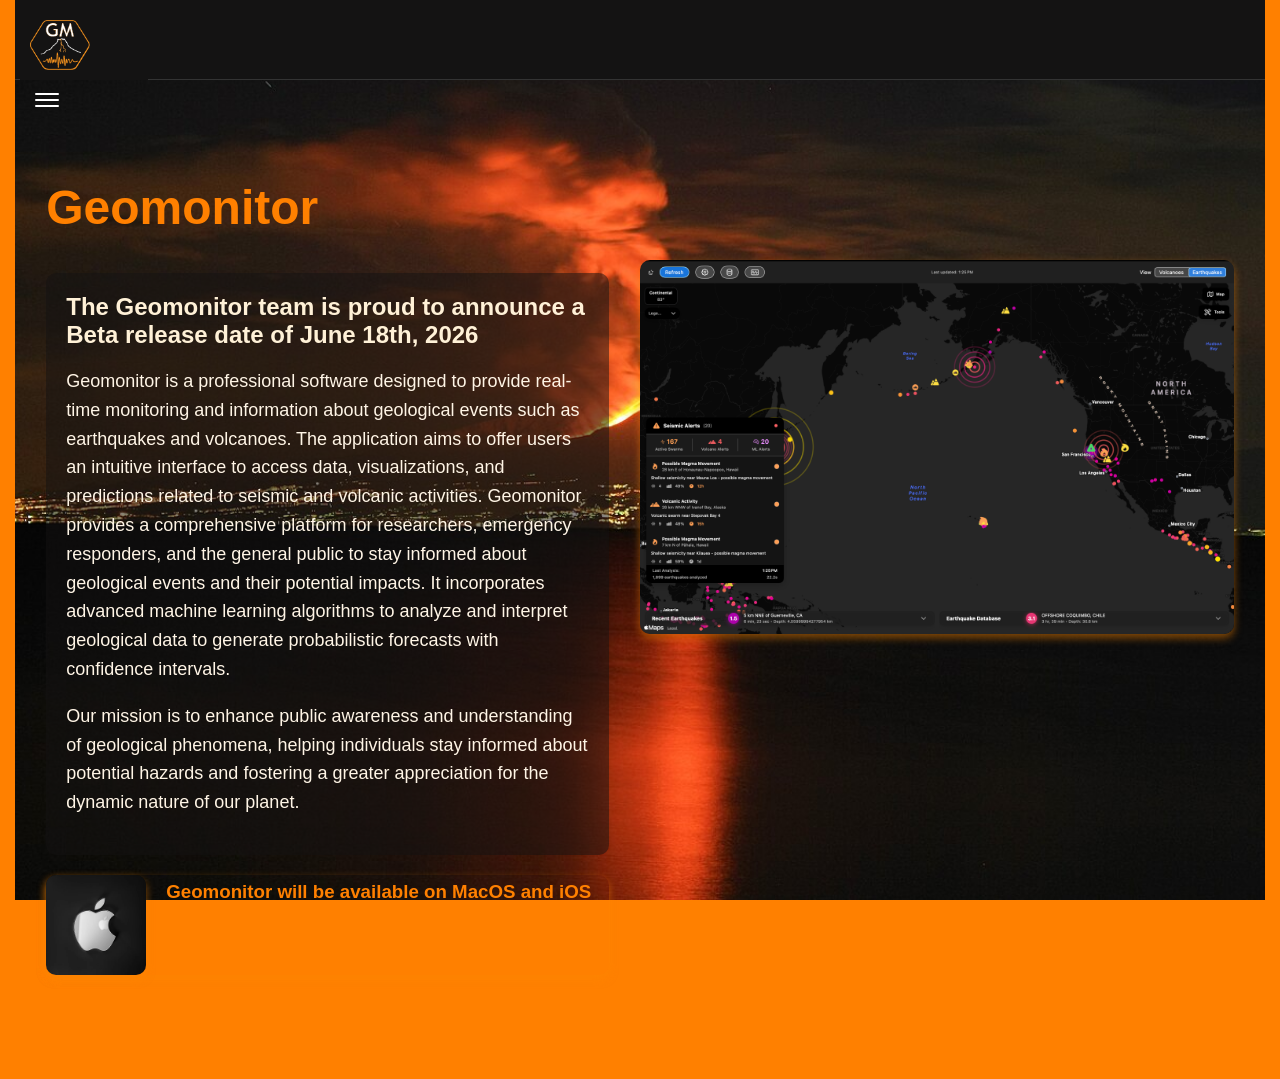
<file: index.html>
<!DOCTYPE html>
<html lang="en">

<head>
    <meta charset="UTF-8">
    <meta name="viewport" content="width=device-width, initial-scale=1.0">
    <title>Home Geomonitor</title>
    <link rel="stylesheet" href="css/style.css">
</head>

<body>

    <nav class="topbar">
        <input type="checkbox" id="tog_menu" class="menu_hack">
        <header class="header">
            <div class="inner-header">
                <div class="logo_container">
                    <img class="logo" src="./img/logoupdated@0.5x.png" alt="Geomonitor Logo">
                </div>
                <label class="burgers" for="tog_menu">
                    <span class="bar"></span>
                    <span class="bar"></span>
                    <span class="bar"></span>
                </label>
            </div>
        </header>


        <ul class="nav_items">
            <li class="button active-button"><a href="index.html">Home</a></li>
            <li class="button"><a href="./html/S_earthquakes.html">Earthquakes</a></li>
            <li class="button"><a href="./html/s_volcanoes.html">Volcanoes</a></li>
            <li class="button"><a href="./html/s_predictions.html">Predictions</a></li>
            <li class="button"><a href="./html/about_geomonitor.html">About Geomonitor</a></li>

            <div><img class="anmiated_seismo nav-image" src="./img/seismogram.jpg" alt="seismogram animated - grok"></div>

        </ul>


    </nav>
    <main id="home">
        <section class="container">
            <div class="home-column-1">
                <h1 class="home_header">Geomonitor</h1>
                <br>
                <div class="about_text_card">
                    <h2>The Geomonitor team is proud to announce a Beta release date of June 18th, 2026
                    </h2>
                    <br>
                    <p>Geomonitor is a professional software designed to provide real-time monitoring and information
                        about
                        geological
                        events such as earthquakes and volcanoes. The application aims to offer users an intuitive
                        interface
                        to
                        access data, visualizations, and predictions related to seismic and volcanic activities.
                        Geomonitor
                        provides a comprehensive platform for researchers, emergency responders, and the general public
                        to
                        stay informed about geological events and their potential impacts. It incorporates advanced
                        machine
                        learning
                        algorithms to analyze and interpret geological data to generate probabilistic forecasts with
                        confidence intervals.</p>
                    <br>
                    <p>Our mission is to enhance public awareness and understanding of geological phenomena, helping
                        individuals
                        stay informed about potential hazards and fostering a greater appreciation for the dynamic
                        nature of
                        our
                        planet.</p>
                    <br>
                </div>
                <div class="apple-plug">
                    <img src="./img/StockCake-Iconic_Apple_Logo-912580-medium.jpg" alt="Geomonitor Example"
                        class="home-image">
                    <h3>Geomonitor will be available on MacOS and iOS platforms via the App Store. Stay tuned for
                        updates
                        and announcements regarding the release of Geomonitor on these platforms.</h3>
                </div>
                <br>
                <br>
                <br>


            </div>
            <div class="home-column-2">
                <img src="./img/Geomonitor1.png" alt="Geomonitor Example" class="home-image">
            </div>
        </section>
    </main>
</body>

</html>
</file>
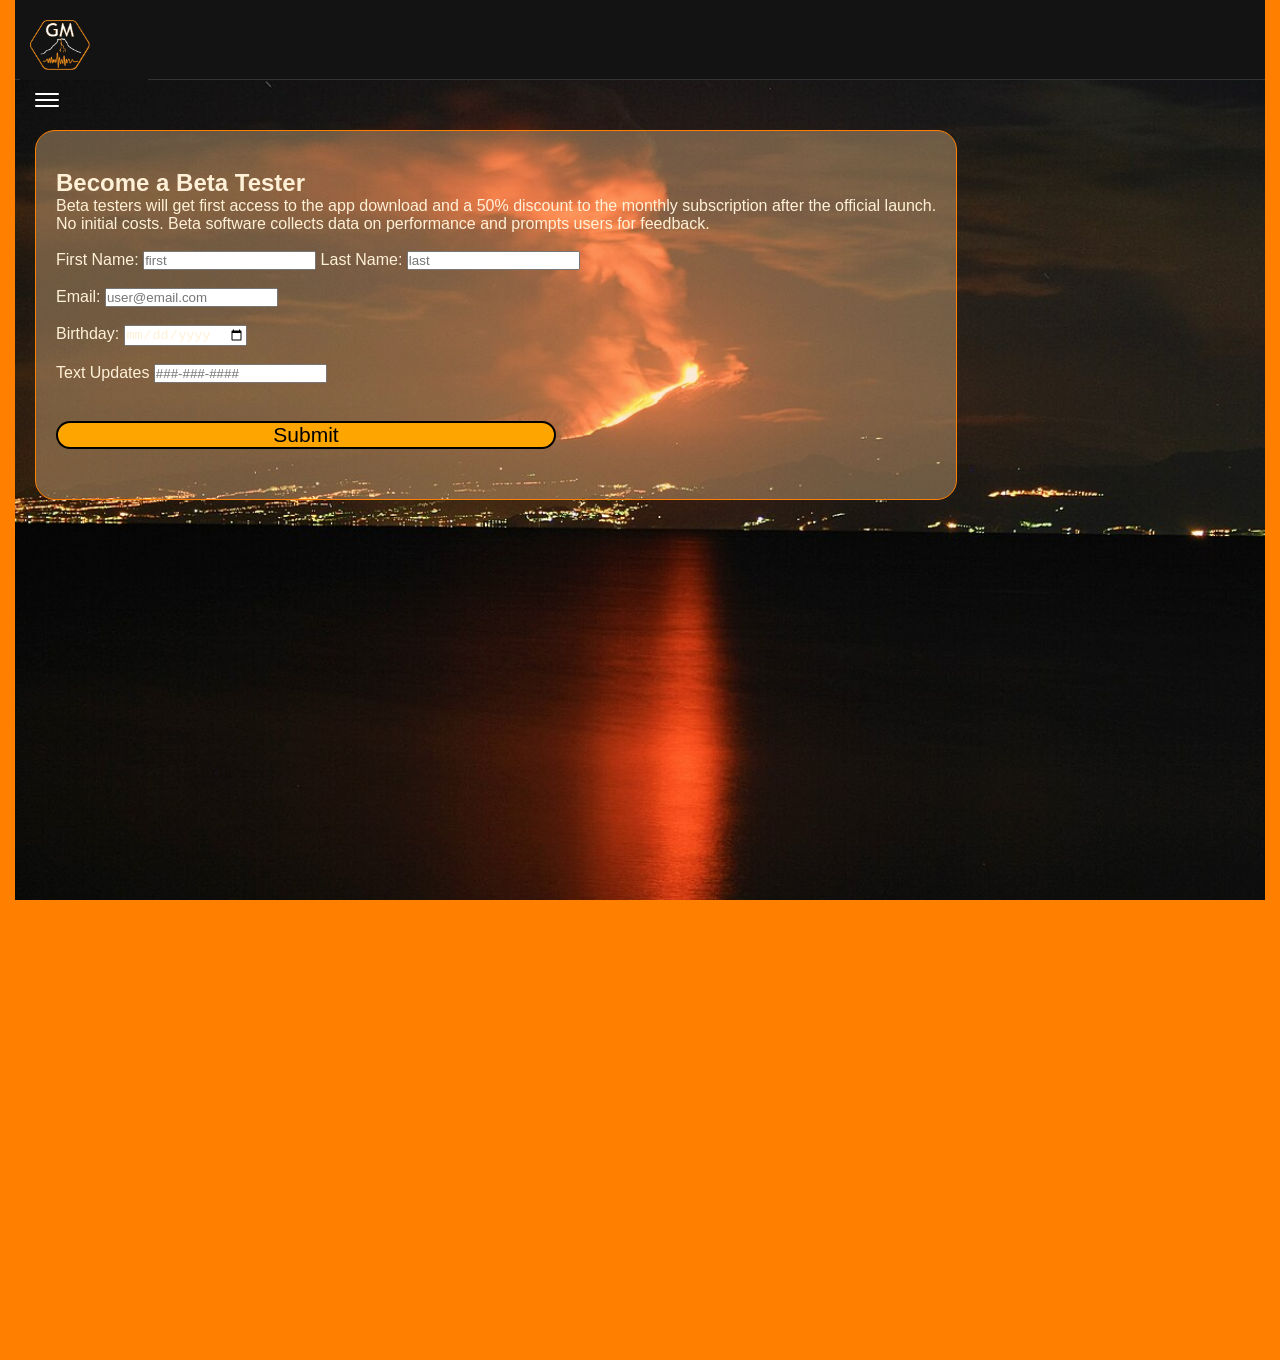
<file: beta.html>
<!DOCTYPE html>
<html lang="en">

<head>
    <meta charset="UTF-8">
    <meta name="viewport" content="width=device-width, initial-scale=1.0">
    <title>forms and video embeds</title>
    <link rel="stylesheet" href="css/style.css">
</head>

<body>
    <section class="topbar">
        <input type="checkbox" id="tog_menu" class="menu_hack">
        <header class="header">
            <div class="inner-header">
                <div class="logo_container">
                    <img class="logo" src="./img/logoupdated@0.5x.png" alt="Geomonitor Logo">
                </div>
                <label class="burgers" for="tog_menu">
                    <span class="bar"></span>
                    <span class="bar"></span>
                    <span class="bar"></span>
                </label>
        </header>


        <ul class="nav_items">
            <li class="button"><a href="index.html">Home</a></li>
            <li class="button"><a href="./html/s_earthquakes.html">Earthquakes</a></li>
            <li class="button"><a href="./html/s_volcanoes.html">Volcanoes</a></li>
            <li class="button"><a href="./html/s_predictions.html">Predictions</a></li>
            <li class="button"><a href="./html/about_geomonitor.html">About Geomonitor</a></li>
            <div class="seismo_animated_container">
                <img class="animated_seismo" src="./img/seismogram3.jpg" alt="seismogram animated - grok"
                    class="nav-image">
            </div>
        </ul>


    </section>
    <section id="beta">
        <main class="container">
            <div class="Form_Container">
                <Form class="Beta_Form">
                    <br>
                    <h2>Become a Beta Tester</h2>

                    <p>Beta testers will get first access to the app download and a 50% discount to the monthly
                        subscription after the official launch.</p>
                    <p>No initial costs. Beta software collects data on performance and prompts users for feedback.</p>
                    <br>

                    <label for="Name_first">First Name: </label>
                    <input type="text" placeholder="first">
                    <label for="Name_last"> Last Name:</label>
                    <input type="text" placeholder="last">
                    <br>
                    <br>
                    <label for="Email">Email: </label>
                    <input type="email" id="Email" placeholder="user@email.com">
                    <br>
                    <br>
                    <label for="Age">Birthday: </label>
                    <input type="date">
                    <br>
                    <br>
                    <label for="Phone">Text Updates</label>
                    <input type="tel" pattern="[0-9]{3}-[0-9]{3}-[0-9]{4}" required placeholder="###-###-####" name="phone_number" id="Phone">
                    <br>
                    <br>
                    <input type="submit" title="Apply" class="Apply">
                </Form>

            </div>
        </main>
    </section>
</body>

</html>
</file>
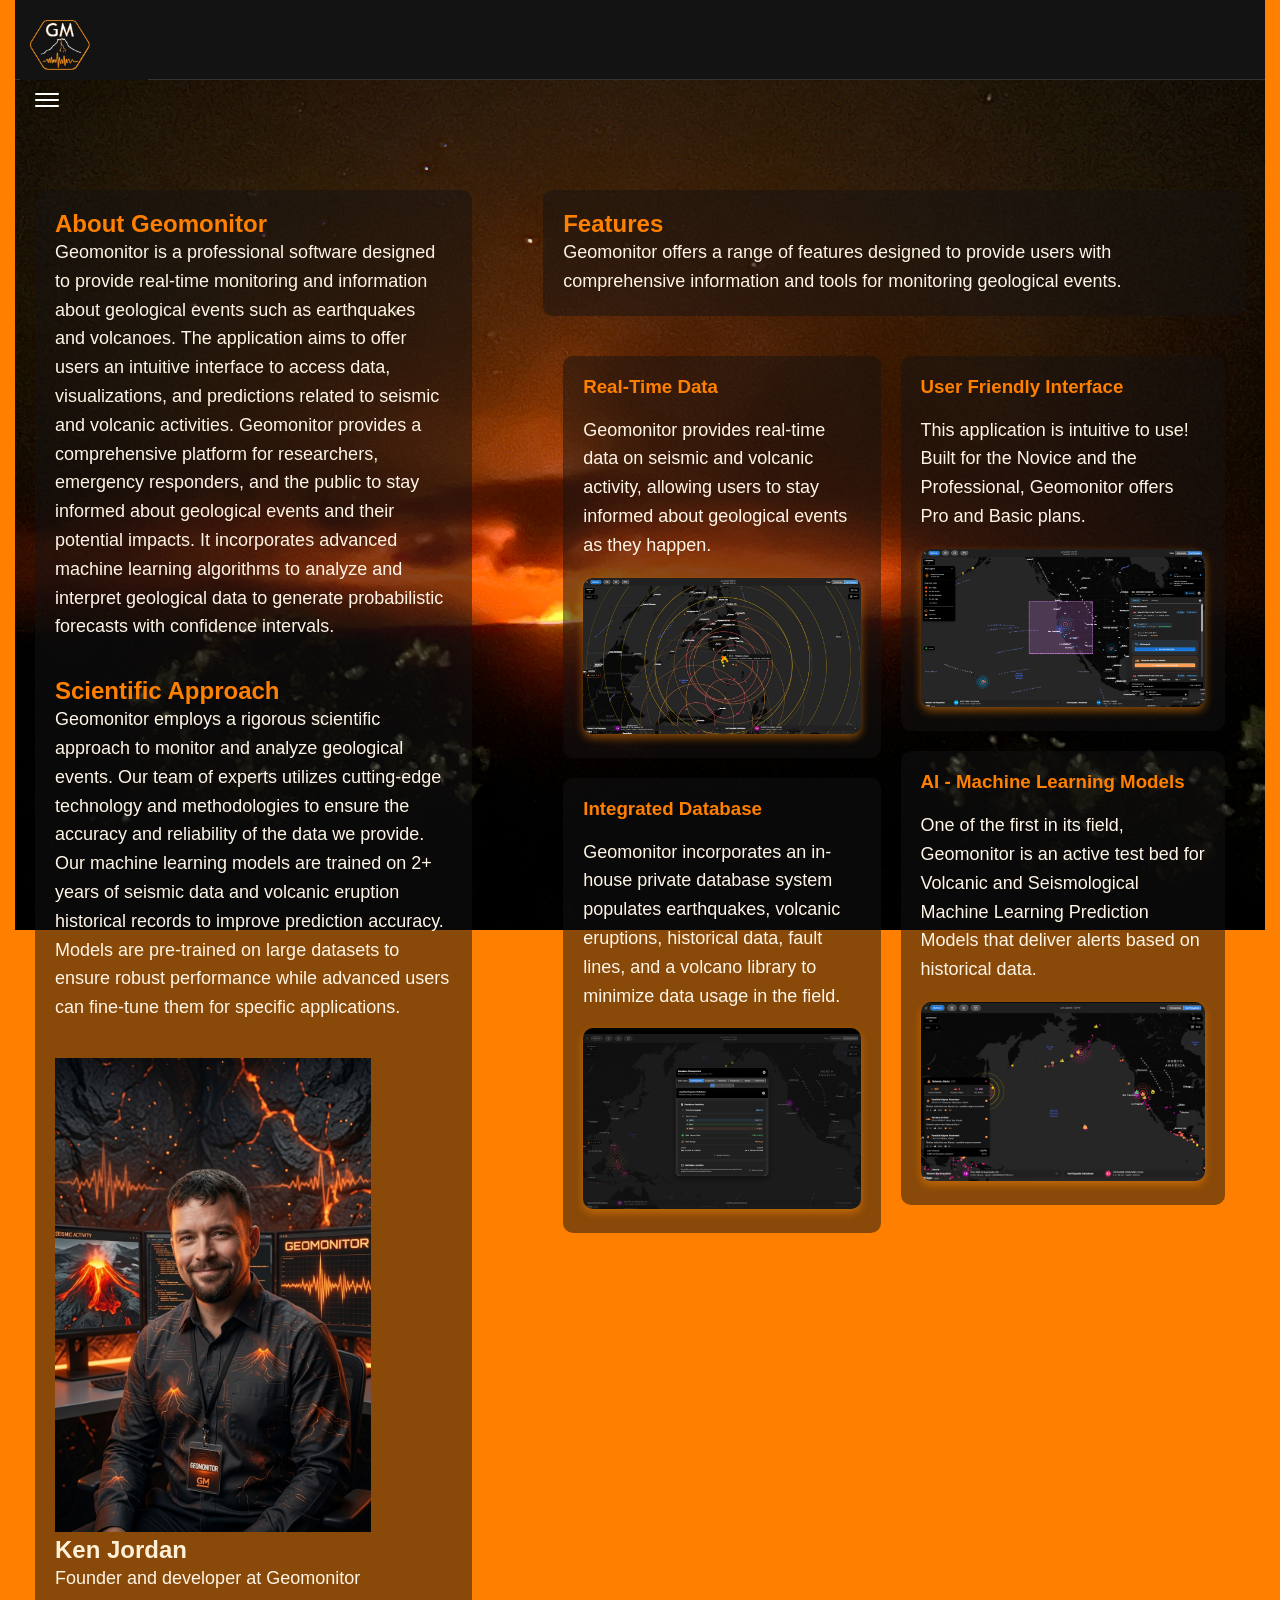
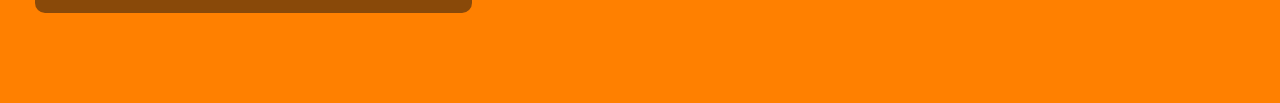
<file: html/about_geomonitor.html>
<!DOCTYPE html>
<html lang="en">

<head>
    <meta charset="UTF-8">
    <meta name="viewport" content="width=device-width, initial-scale=1.0">
    <title>About Geomonitor</title>
    <link rel="stylesheet" href="../css/style.css">
</head>

<body>
    <!-- this is the header section with responsive hamburger menu same on all pages -->
    <nav class="topbar">
        <input type="checkbox" id="tog_menu" class="menu_hack">
        <header class="header">
            <div class="inner-header">
                <div class="logo_container">
                    <img class="logo" src="../img/logoupdated@0.5x.png" alt="Geomonitor Logo">
                </div>
                <label class="burgers" for="tog_menu">
                    <span class="bar"></span>
                    <span class="bar"></span>
                    <span class="bar"></span>
                </label>
            </div>
        </header>


        <ul class="nav_items">
            <li class="button"><a href="../index.html">Home</a></li>
            <li class="button"><a href="./S_earthquakes.html">Earthquakes</a></li>
            <li class="button"><a href="./s_volcanoes.html">Volcanoes</a></li>
            <li class="button"><a href="./s_predictions.html">Predictions</a></li>
            <li class="button active-button"><a href="./about_geomonitor.html">About Geomonitor</a></li>
            <div><img class="anmiated_seismo nav-image" src="../img/seismogram.jpg" alt="seismogram animated - grok"></div>
        </ul>
        
    </nav>
    <!-- *********************************************************************************************** -->

    <!-- Main Content -->
    <main class="about_geomonitor_section">
        <div class="about_geomonitor_content">
            <section class="about-grid-column-1">
                <div class="about-grid-column-1 about_text_card">
                    <h1>About Geomonitor</h1>
                    <p>Geomonitor is a professional software designed to provide real-time monitoring and information
                        about
                        geological events such as earthquakes and volcanoes. The application aims to offer users an
                        intuitive interface to access data, visualizations, and predictions related to seismic and
                        volcanic
                        activities. Geomonitor provides a comprehensive platform for researchers, emergency responders,
                        and
                        the public to stay informed about geological events and their potential impacts. It
                        incorporates advanced machine learning algorithms to analyze and interpret geological data to
                        generate probabilistic forecasts with confidence intervals.</p>

                    <br>
                    <br>
                    <h1>Scientific Approach</h1>
                    <p>Geomonitor employs a rigorous scientific approach to monitor and analyze geological events. Our
                        team
                        of experts utilizes cutting-edge technology and methodologies to ensure the accuracy and
                        reliability
                        of the data we provide.</p>
                    <p>Our machine learning models are trained on 2+ years of seismic data and volcanic eruption
                        historical
                        records to improve prediction accuracy. Models are pre-trained on large datasets to ensure
                        robust
                        performance while advanced users can fine-tune them for specific applications.</p>
                    <br>
                    <br>
                    <div class="about_me">
                        <img src="../img/me_lol.png" alt="Fun image of me in my environment">
                        <h2>Ken Jordan</h2>
                        <p>Founder and developer at Geomonitor</p>
                    </div>
                </div>

            </section>
            <section class="about-grid-column-2">
                <div class="about-grid-column-2 about_geomonitor-content2">
                    <div class="about_text_card">
                        <h2>Features</h2>
                        <p>Geomonitor offers a range of features designed to provide users with comprehensive
                            information
                            and tools for monitoring geological events.</p>
                    </div>
                </div>

                <!-- about outer column 2  for modal grids-->

                <div class="about_geomonitor_content2 about-grid-column-2">
                    <!-- left colstack modal grid -->
                    <section class="about_gm_left_Colstack">
                        <!--Modal1 real time data ********************************************* -->
                        <a href="#mod1" class="modal-link">
                            <div class="about_text_card">
                                <h3>Real-Time Data</h3>
                                <br>

                                <p>Geomonitor provides real-time data on seismic and volcanic activity, allowing
                                    users
                                    to
                                    stay informed about geological events as they happen.</p>
                                <br>
                                <img src="../img/real_time_data.jpeg"
                                    alt="Example of Geomonitor interface showing earthquake data and predictions">
                            </div>
                        </a>
                        <!-- Modal 1-->
                        <div id="mod1" class="modal-window">
                            <div class="modal-content">
                                <a href="#" title="Close" class="modal-close">Close</a>
                                <h3>Real-Time Data</h3>
                                <br>
                                <p>Geomonitor provides real-time data on seismic and volcanic activity, allowing users
                                    to
                                    stay informed about geological events as they happen.</p>
                                <br>
                                <img src="../img/real_time_data.jpeg"
                                    alt="Example of Geomonitor interface showing earthquake data and predictions">
                            </div>
                        </div>
                        <!-- *********************************************************************************************** -->

                        <!--Modal 2 self-populating database ********************************************* -->
                        <a href="#mod2" class="modal-link">
                            <div class="about_text_card">
                                <h3>Integrated Database</h3>
                                <br>
                                <p>Geomonitor incorporates an in-house private database system populates
                                    earthquakes, volcanic eruptions, historical data, fault lines, and a volcano
                                    library to minimize data usage in the field.</p>
                                <br>
                                <img src="../img/Database.png" alt="Example of Geomonitor database tools">
                            </div>
                        </a>
                        <!-- Modal 2-->
                        <div id="mod2" class="modal-window">
                            <div class="modal-content">
                                <a href="#" title="Close" class="modal-close">Close</a>
                                <h3>Integrated Database</h3>
                                <br>
                                <p>Geomonitor uses a comprehensive internal SQL database that stores and mirrors
                                    real-time and historical data from official sources, including the USGS (USA), ESMC
                                    (Europe), and INGV (Italy) seismic networks. Historical volcanic eruptions and
                                    current alerts are automatically maintained and updated through Mission Control.
                                    Full database management utilities are available in the Pro version.</p>
                                <br>
                                <img src="../img/Database.png"
                                    alt="Example of Geomonitor interface showing earthquake data and predictions">
                            </div>
                        </div>
                        <!-- *********************************************************************************************** -->
                    </section>
                    <!-- right colstack modal grid -->
                    <section class="about_gm_right_Colstack">
                        <!--Modal 3 Interface ********************************************* -->
                        <a href="#mod3" class="modal-link">
                            <div class="about_gm_right_Colstack about_text_card">
                                <h3>User Friendly Interface</h3>
                                <br>

                                <p>This application is intuitive to use! Built for the Novice and the Professional,
                                    Geomonitor offers Pro and Basic plans.</p>
                                <br>
                                <img src="../img/Geomonitor15.png"
                                    alt="Example of Geomonitor interface showing earthquake data and predictions">
                            </div>
                        </a>
                        <!-- Modal 3 -->
                        <div id="mod3" class="modal-window">
                            <div class="modal-content">
                                <a href="#" title="Close" class="modal-close">Close</a>
                                <h3>Inutitive GUI</h3>
                                <br>
                                <p>Geomonitor's toolset is comprehensive and easy to use. Whether you are a professional
                                    seismologist, volcanologist, or an individual who wants to be alerted on volcanic
                                    activity, this application is easy to use.

                                </p>
                                <br>
                                <img src="../img/Geomonitor15.png"
                                    alt="Example of Geomonitor interface showing earthquake data and predictions">
                            </div>
                        </div>
                        <!-- *********************************************************************************************** -->

                        <!--Modal 4 AI ML Models ********************************************* -->
                        <a href="#mod4" class="modal-link">
                            <div class="about_gm_right_Colstack about_text_card">
                                <h3>AI - Machine Learning Models</h3>
                                <br>

                                <p>One of the first in its field, Geomonitor is an active test bed for Volcanic and
                                    Seismological Machine Learning Prediction Models that deliver alerts based on
                                    historical data.

                                </p>
                                <br>
                                <img src="../img/Geomonitor1.png"
                                    alt="Example of Geomonitor interface showing earthquake data and predictions">
                            </div>
                        </a>
                        <!-- Modal 4 -->
                        <div id="mod4" class="modal-window">
                            <div class="modal-content">
                                <a href="#" title="Close" class="modal-close">Close</a>
                                <h3>Machine Learning Probability Models</h3>
                                <br>
                                <p>Geomonitor's end goal is prediction. Yes, we said that right. Using machine learning
                                    models trained on decades of data; GM predicts probabilities for both volcanic
                                    eruptions and seismic behavior. Earthquake swarms are classified spatially and
                                    compared to historical behavior to generate a probability model for a wide array of
                                    outcomes.

                                </p>
                                <br>
                                <img src="../img/Geomonitor1.png"
                                    alt="Example of Geomonitor interface showing earthquake data and predictions">
                            </div>
                        </div>
                        <!-- *********************************************************************************************** -->

                    </section>

                </div>
            </section>
        </div>
    </main>
</body>

</html>
</file>
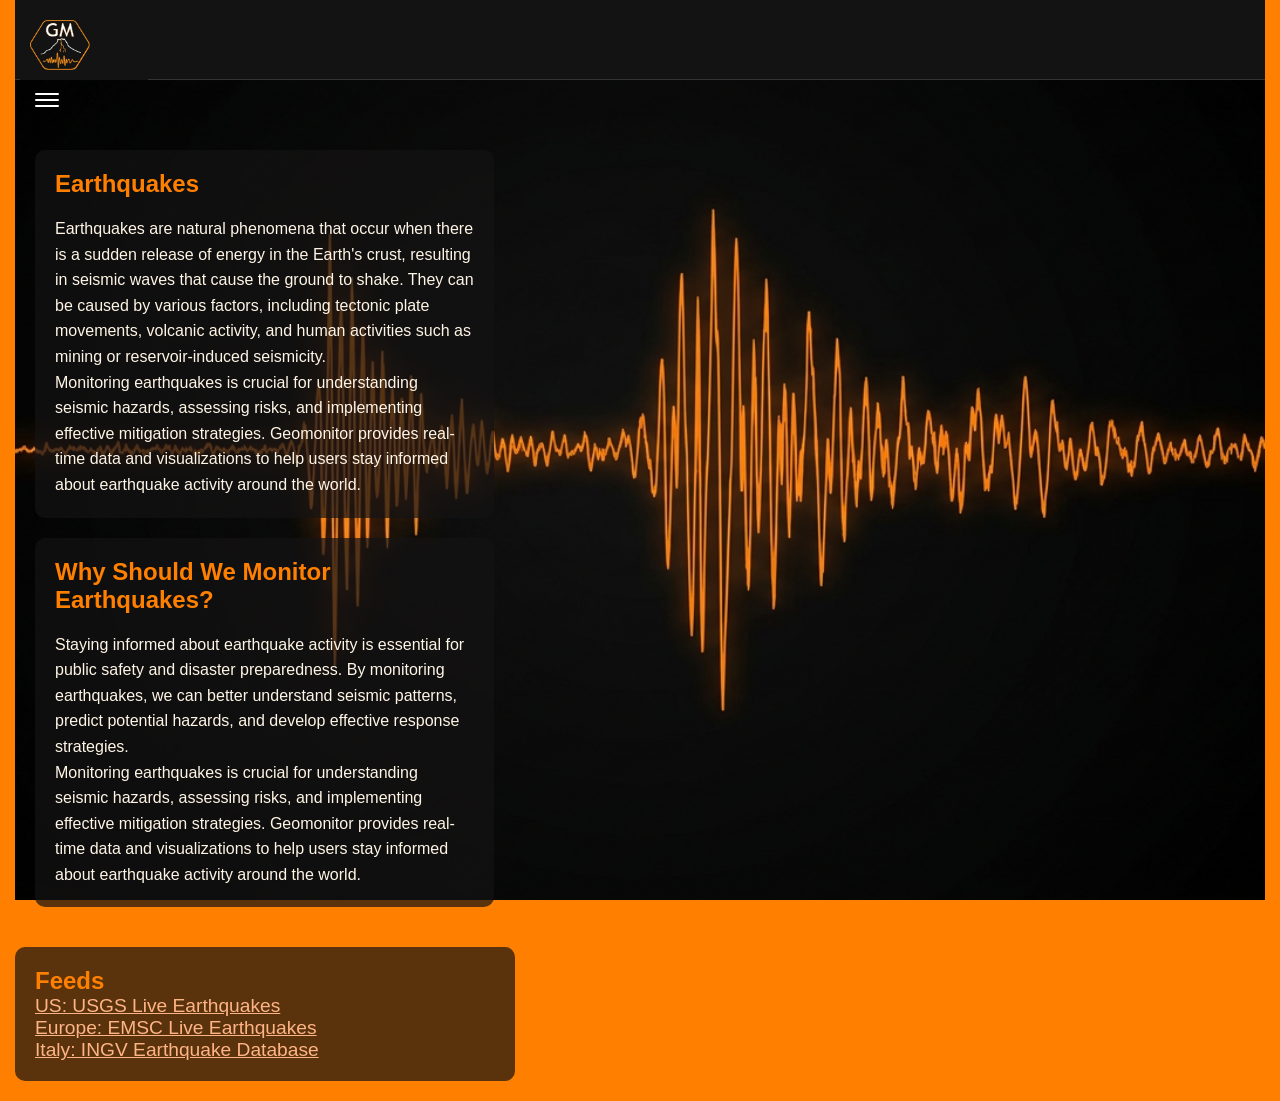
<file: html/S_earthquakes.html>
<!DOCTYPE html>
<html lang="en">

<head>
    <meta charset="UTF-8">
    <meta name="viewport" content="width=device-width, initial-scale=1.0">
    <title>Earthquakes</title>
    <link rel="stylesheet" href="../css/style.css">
</head>

<body>
    <nav class="topbar">
        <input type="checkbox" id="tog_menu" class="menu_hack">
        <header class="header">
            <div class="inner-header">
                <div class="logo_container">
                    <img class="logo" src="../img/logoupdated@0.5x.png" alt="Geomonitor Logo">
                </div>
                <label class="burgers" for="tog_menu">
                    <span class="bar"></span>
                    <span class="bar"></span>
                    <span class="bar"></span>
                </label>
            </div>
        </header>


        <ul class="nav_items">
            <li class="button"><a href="../index.html">Home</a></li>
            <li class="button active-button"><a href="./S_earthquakes.html">Earthquakes</a></li>
            <li class="button"><a href="./s_volcanoes.html">Volcanoes</a></li>
            <li class="button"><a href="./s_predictions.html">Predictions</a></li>
            <li class="button"><a href="./about_geomonitor.html">About Geomonitor</a></li>
            <div><img class="anmiated_seismo nav-image" src="../img/seismogram.jpg" alt="seismogram animated - grok">
            </div>
        </ul>
    </nav>
    <section class="earthquakes_section">
        <div class="earthquakes_content">
            <div class="earthquake_text_card">
                <h1>Earthquakes</h1>
                <br>
                <p>Earthquakes are natural phenomena that occur when there is a sudden release of energy in the Earth's
                    crust, resulting in seismic waves that cause the ground to shake. They can be caused by various
                    factors, including tectonic plate movements, volcanic activity, and human activities such as mining
                    or
                    reservoir-induced seismicity.</p>
                <p>Monitoring earthquakes is crucial for understanding seismic hazards, assessing risks, and
                    implementing
                    effective mitigation strategies. Geomonitor provides real-time data and visualizations to help users
                    stay informed about earthquake activity around the world.</p>
            </div>

            <div class="earthquake_text_card">
                <h1>Why Should We Monitor Earthquakes?</h1>
                <br>
                <p>Staying informed about earthquake activity is essential for public safety and disaster preparedness.
                    By
                    monitoring earthquakes, we can better understand seismic patterns, predict potential hazards, and
                    develop effective response strategies.</p>
                <p>Monitoring earthquakes is crucial for understanding seismic hazards, assessing risks, and
                    implementing
                    effective mitigation strategies. Geomonitor provides real-time data and visualizations to help users
                    stay informed about earthquake activity around the world.</p>
            </div>
        </div>
        <div class="earthquake_text_card">
            <h1>Feeds</h1>
            <ul>
                <li><a
                        href="https://earthquake.usgs.gov/earthquakes/map/?extent=20.17972,-127.5293&extent=52.98834,-62.49023">US:
                        USGS Live Earthquakes</a></li>
                <li><a href="https://m.emsc.eu/">Europe: EMSC Live Earthquakes</a></li>
                <li><a href="https://emidius.mi.ingv.it/ASMI/query_event/">Italy: INGV Earthquake Database</a></li>
            </ul>
        </div>
    </section>
</body>

</html>
</file>
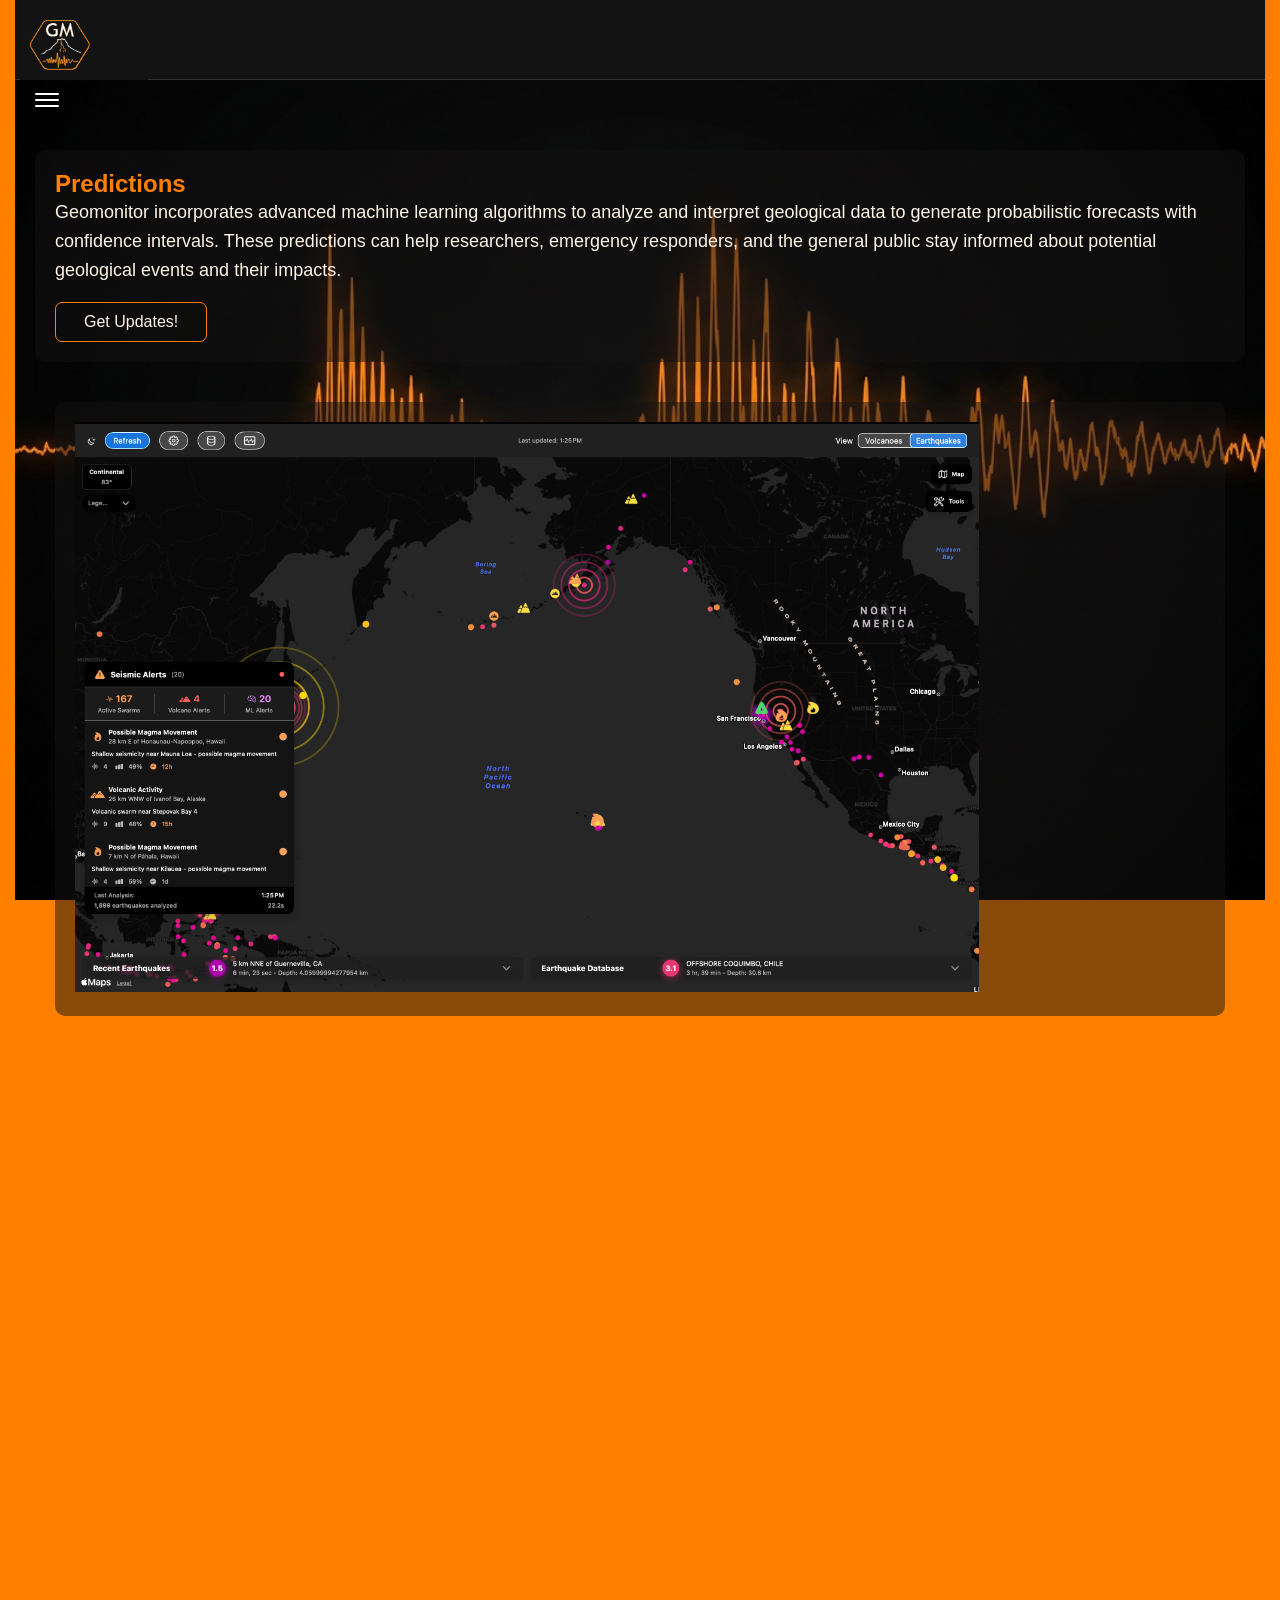
<file: html/s_predictions.html>
<!DOCTYPE html>
<html lang="en">

<head>
    <meta charset="UTF-8">
    <meta name="viewport" content="width=device-width, initial-scale=1.0">
    <title>Predictions</title>
    <link rel="stylesheet" href="../css/style.css">
</head>

<body>
    <nav class="topbar">
        <input type="checkbox" id="tog_menu" class="menu_hack">
        <header class="header">
            <div class="inner-header">
                <div class="logo_container">
                    <img class="logo" src="../img/logoupdated@0.5x.png" alt="Geomonitor Logo">
                </div>
                <label class="burgers" for="tog_menu">
                    <span class="bar"></span>
                    <span class="bar"></span>
                    <span class="bar"></span>
                </label>
            </div>
        </header>


        <ul class="nav_items">
            <li class="button"><a href="../index.html">Home</a></li>
            <li class="button"><a href="./S_earthquakes.html">Earthquakes</a></li>
            <li class="button"><a href="./s_volcanoes.html">Volcanoes</a></li>
            <li class="button active-button"><a href="./s_predictions.html">Predictions</a></li>
            <li class="button"><a href="./about_geomonitor.html">About Geomonitor</a></li>
            <div><img class="anmiated_seismo nav-image" src="../img/seismogram.jpg" alt="seismogram animated - grok"></div>
        </ul>
    </nav>
    <section class="predictions_section">
        <div class="predictions_content">
            <div class="about_text_card">
                <h1>Predictions</h1>
                <p>Geomonitor incorporates advanced machine learning algorithms to analyze and interpret geological data
                    to
                    generate probabilistic forecasts with confidence intervals. These predictions can help researchers,
                    emergency responders, and the general public stay informed about potential geological events and
                    their
                    impacts.</p>
                <br>
                <button type="button" class="button"><a href="../beta.html">Get Updates!</a></button>
            </div>
            <div class="predictions_content">
                <div class="about_text_card">
                    <img src="../img/Geomonitor1.png" alt="Example of AI prediction model data">
                </div>
            </div>
        </div>
    </section>
</body>

</html>
</file>
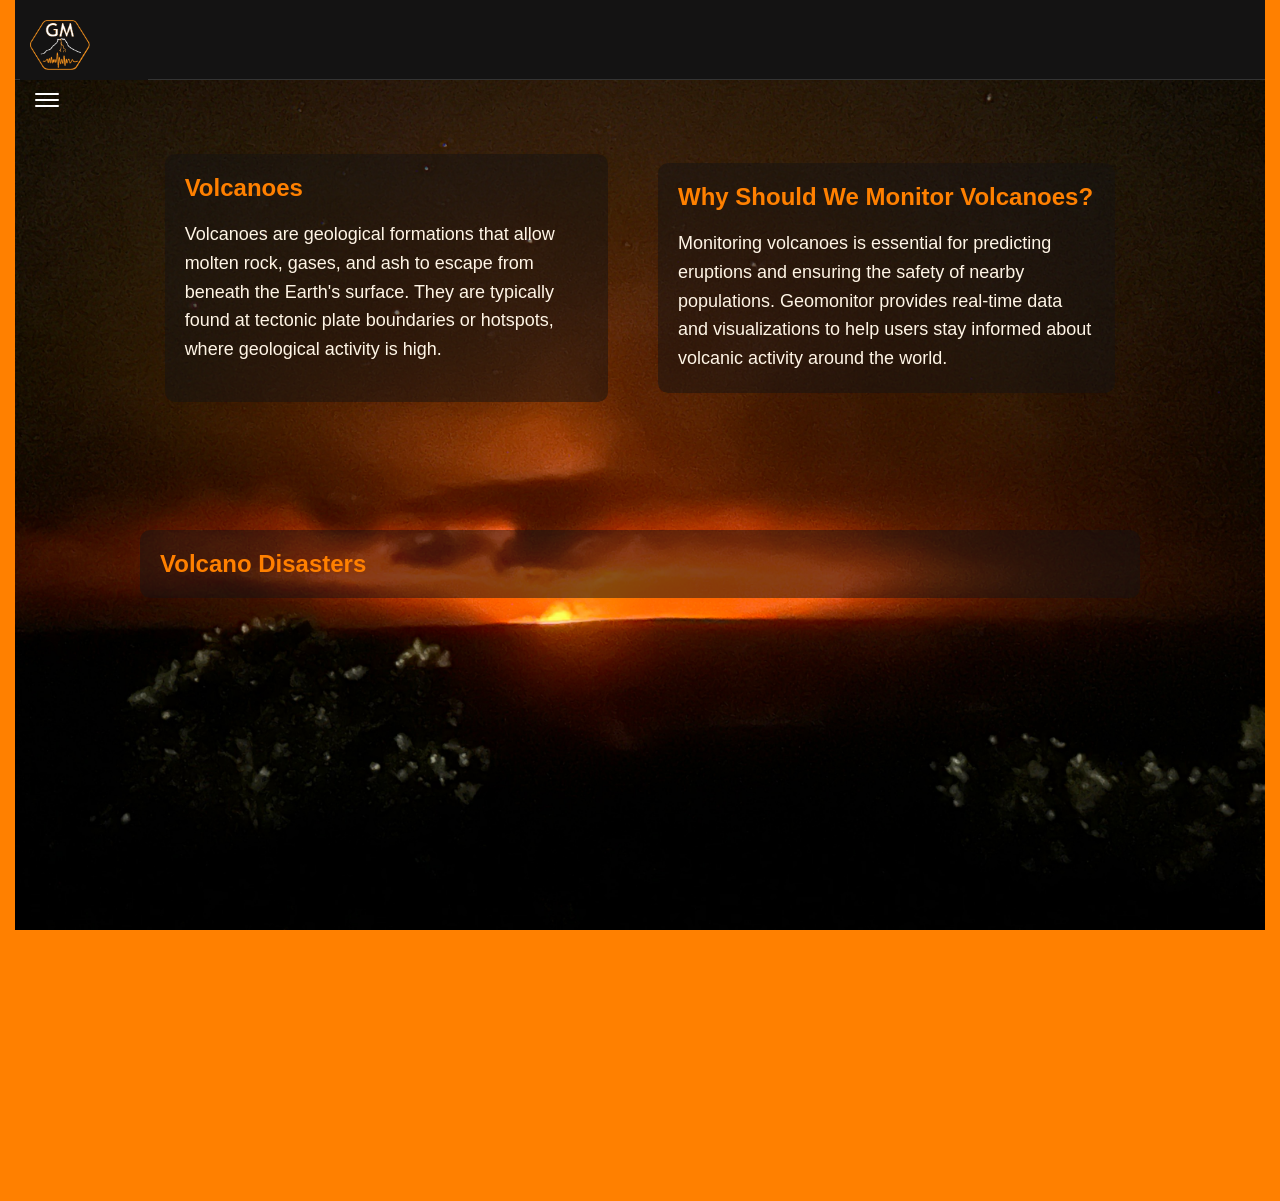
<file: html/s_volcanoes.html>
<!DOCTYPE html>
<html lang="en">

<head>
    <meta charset="UTF-8">
    <meta name="viewport" content="width=device-width, initial-scale=1.0">
    <title>Volcanoes</title>
    <link rel="stylesheet" href="../css/style.css">
</head>

<body>
    <nav class="topbar">
        <input type="checkbox" id="tog_menu" class="menu_hack">
        <header class="header">
            <div class="inner-header">
                <div class="logo_container">
                    <img class="logo" src="../img/logoupdated@0.5x.png" alt="Geomonitor Logo">
                </div>
                <label class="burgers" for="tog_menu">
                    <span class="bar"></span>
                    <span class="bar"></span>
                    <span class="bar"></span>
                </label>
        </header>


        <ul class="nav_items">
            <li class="button"><a href="../index.html">Home</a></li>
            <li class="button"><a href="./S_earthquakes.html">Earthquakes</a></li>
            <li class="button active-button"><a href="./s_volcanoes.html">Volcanoes</a></li>
            <li class="button"><a href="./s_predictions.html">Predictions</a></li>
            <li class="button"><a href="./about_geomonitor.html">About Geomonitor</a></li>
            <div><img class="anmiated_seismo nav-image" src="../img/seismogram.jpg" alt="seismogram animated - grok"></div>
        </ul>
    </nav>
    <section class="volcanoes_section">
        <div class="volcano-main">
            <div class="volcanoes_content">
                <div class="volcanos-column-1">
                    <div class="about_text_card">
                        <h1>Volcanoes</h1>
                        <br>
                        <p>Volcanoes are geological formations that allow molten rock, gases, and ash to escape from
                            beneath
                            the
                            Earth's surface. They are typically found at tectonic plate boundaries or hotspots, where
                            geological
                            activity is high.</p>
                        <br>

                    </div>

                </div>

                <div class="volcanos-column-2">
                    <div class="about_text_card">
                        <h1>Why Should We Monitor Volcanoes?</h1>
                        <br>
                        <p>Monitoring volcanoes is essential for predicting eruptions and ensuring the safety of nearby
                            populations. Geomonitor provides real-time data and visualizations to help users stay
                            informed
                            about
                            volcanic activity around the world.</p>
                    </div>
                </div>
                <br>
                <br>

            </div>
            <div class="video-banner">
                <h2>Volcano Disasters</h2>
            </div>
            <div class="Volcano-Video">
                <div class="video-container">
                    <iframe width="560" height="315" src="https://www.youtube.com/embed/-nlA87tCqnU?si=_TtBuiN6JMmd5YjL"
                        title="The Volcano Disaster Assistance Program in 2021: Who we are, how we work and what we do."
                        allow="accelerometer; autoplay; clipboard-write; encrypted-media; gyroscope; picture-in-picture"
                        allowfullscreen>
                    </iframe>
                </div>
            </div>
        </div>

    </section>
</body>

</html>
</file>
<file: css/style.css>
/* css */
* {
    margin: 0;
    padding: 0;
    box-sizing: border-box;
    color: #fff1d7;
}

/* Global Styles */
body {
    font-family: Arial, sans-serif;
    margin: 0 0;
    margin-left: 15px;
    margin-right: 15px;

    background-color: #ff8000;
    color: #ffe6c7;
    font-family: sans-serif;
}


#home .container {
    display: grid;
    grid-template-columns: 2fr 2fr;
    height: 100%;
    width: 100%;
    margin: 0 0;
    background-image: url('../img/1280px-Eruzione_Etna_13-01-2011_B.jpg');
    background-attachment: fixed;
    background-position: center;
    background-repeat: no-repeat;
    background-size: cover;
    padding-top: 50px;
    padding-bottom: 50px;
}

.earthquakes_section {
    height: 100%;
    width: 100%;
    margin: 0 auto;
    background-image: url('../img/Firefly_Gemini\ Flash.png');
    background-attachment: fixed;
    background-position: center;
    background-repeat: no-repeat;
    background-size: cover;
    padding-top: 50px;
}

.about_geomonitor_section {
    height: 100%;
    width: 100%;
    margin: 0 auto;
    background-image: url('../img/USGS_kilauea.jpg');
    background-attachment: fixed;
    background-position: center;
    background-repeat: no-repeat;
    background-size: cover;
    padding-top: 50px;
    padding-bottom: 50px;
}

.volcanoes_section {
    height: 100%;
    width: 100%;
    margin: 0 auto;
    background-image: url('../img/USGS_kilauea.jpg');
    background-attachment: fixed;
    background-position: center;
    background-repeat: no-repeat;

    background-size: cover;
    padding-top: 50px;
    justify-content: center;
}

.predictions_section {
    height: 100%;
    width: 100%;
    margin: 0 auto;
    background-image: url('../img/Firefly_Gemini\ Flash.png');
    background-attachment: fixed;
    background-position: center;
    background-repeat: no-repeat;
    background-size: cover;
    padding-top: 50px;
}

.header {
    height: 80px;
    background-color: #141313;
    border-bottom: 1px solid #333;
    display: flex;
    align-items: center;

    max-width: 100%;
}

.header-inner {
    display: flex;
    flex-direction: row;
    width: 100%;
    align-items: center;
    justify-content: space-between;
    padding: 0 20px;
    max-width: 1500px;
}

.logo_container {
    display: fixed;
    position: absolute;
    top: 10px;
    left: 20px;

    width: 60px;
    height: auto;
}

.logo {
    width: 100%;
    height: auto;
}



.burgers {
    display: block;
    width: 24px;
    display: block;
    padding-top: 120px;
    margin-left: 20px;
    cursor: pointer;
}

.bar {
    width: 100%;
    display: block;
    height: 2px;
    border-radius: 10px;
    background-color: white;
    margin: 4px 0;
}

.bar+.bar {
    margin-top: 4px;
}

.nav_items {
    display: block;
    position: absolute;
    background: #141313;
    top: 130px;
    left: -10000px;
    opacity: 0;
    transition: left 0.3s ease, opacity 0.3s ease;
    width: 100%;
}

#tog_menu:checked~.nav_items {
    left: 15px;
    width: calc(100% - 30px);
    margin-right: 15px;
    opacity: .95;
}

.nav_items a {
    color: #ffe6c7;
    text-decoration: none;
    font-size: 1.2rem;
    display: block;

}

.nav_items li {
    list-style: none;
    padding: 10px 20px;
    border: 1px solid #333;
}

.nav_items li:hover {
    color: #000000;
    background-color: #ff8000cb;
    transition: color 0.5s ease;
}

/* turn that checkbox invisible */
#tog_menu {
    display: none;
}

/* hide ugly sytling */
li {
    list-style: none;
}

/* remove that default link styling */
li a {
    text-decoration: none;
    color: #ffe6c7;
    font-size: 1.2rem;
}

.navbar {
    display: flex;
    justify-content: space-between;
    align-items: center;
    padding: 1rem 2rem;
    background-color: #141313;
    color: #ffe6c7;
    position: relative;
}


@media (min-width: 1500px) {
    .burgers {
        display: none;
    }

    .nav_items {
        display: flex;
        color: #ffe6c7;
        text-decoration: none;
        font-size: 1.2rem;
        position: static;
        opacity: 1;
    }
}

/* -----------------------------  */

/* I gues this hides the hamburger - setting it up to hide when screen is 1920px wide

*/


.button {
    color: #fff5e6;
    text-decoration: none;
    font-size: 16px;
    background-color: transparent;
    padding: 10px 13px;
    border: 1px solid #ff8000;
    border-radius: 7px;
    transition: background-color 0.3s ease;
}

.button a {
    text-decoration: none;
    color: #fff5e6;
    padding: 15px 15px;
    cursor: pointer;
}

.active-button {
    background-color: #ff8000;
    color: #fff5e6;
}

.button:hover {
    background-color: #493e34;
    color: #ffffff;
    padding: 11px 20px;
}

.button.active {
    background-color: #ff8000;
    color: #fff5e6;
}

.animated_seismo {
    size: fit-content;
    animation: seismoAnimation 1s ease-in-out infinite;
    padding-bottom: 0px;
}

.logo {
    width: 80px;
    height: 70px;
    padding: 10px;
}

.logo_container {
    width: 10%;
    display: flex;
    align-items: flex-end;
    background-color: #141313;
}



.seismo_animated_container {
    width: 40%;
    height: auto;
    display: flex;
    justify-content: center;
    align-items: center;
    opacity: 0.8;
    background-color: #141313;
    padding-left: 20px;
}

.seismo_animated_container img {
    width: 100%;
    height: auto;
}



/* Earthquakes Section */

.earthquakes_content {
    display: flex;
    flex-direction: column;
    max-width: 100%;
    min-height: auto;
    padding: 20px;
}

.earthquake_text_card {
    background-color: rgba(20, 19, 19, 0.7);
    padding: 20px;
    border-radius: 10px;
    width: 40%;
    margin-bottom: 20px;

    &:hover {
        background-color: rgba(20, 19, 19, 0.9);
        box-shadow: 0 4px 8px rgba(253, 135, 0, 0.5);
    }
}

.earthquake_text_card h1 {
    margin-top: 0;
    color: #ff8000;
}

.earthquake_text_card p {
    color: #fff5e6;
    line-height: 1.6;
}

.earthquake_text_card li a {
    color: #ffb486;
    text-decoration: underline;

    &:hover {
        background-color: rgba(20, 19, 19, 0.9);
        box-shadow: 0 4px 8px rgba(253, 135, 0, 0.5);
    }
}



/* Predicitons CSS */
.predictions_content {
    display: flex;
    flex-direction: column;
    max-width: 100%;
    min-height: 1280px;
    padding: 20px;
}



.beta {
    display: flex;
    background-color: #141313;

}


/* Beta Form (assignment) */
.home {
    display: grid;
    grid-template-columns: auto;

}

.Form_Container {
    display: grid;
    grid-template-columns: 2fr 2fr;
    background-color: rgba(247, 200, 147, 0.367);
    padding: 20px;
    margin-left: 20px;
    padding-bottom: 50px;
    border-radius: 20px;
    border-color: #ff8000;
    border-width: 1px;
    border-style: solid;
    width: 60%;
    height: fit-content;


    align-content: center;
    justify-content: center;

    &:hover {
        background-color: rgba(80, 67, 52, 0.686);
        box-shadow: 0 4px 8px rgba(253, 135, 0, 0.5);
    }
}


.Apply {
    display: inline-block;
    width: 500px;
    background-color: #fea500;
    border-style: solid;
    border-radius: 20px;
    margin-top: 20px;
    font-size: 21px;
    color: #000000;

    &:hover {
        background-color: rgba(60, 58, 58, 0.538);
        box-shadow: 0 4px 8px rgba(253, 135, 0, 0.5);
        color: #ff8000
    }
}


.home-column-1 {
    grid-column: 1;
    margin-top: 50px;
    padding-right: 5%;
    padding-left: 5%;
}

.home-column-2 {
    grid-column: 2;
    margin-top: 50px;
    padding-right: 5%;
    padding-top: 80px;
}

.home-column-1 h1 {
    color: #ff8000;
    font-size: 48px;
    margin-bottom: 20px;
}

.home-column-1 p {
    color: #fff5e6;
    line-height: 1.6;
    font-size: 18px;
}

.home-column-1 img {
    width: 100px;
    height: auto;
    border-radius: 10px;
    box-shadow: 0 4px 8px rgba(253, 135, 0, 0.5);
}

.home-column-2 img {
    width: 100%;
    height: auto;
    border-radius: 10px;
    box-shadow: 0 4px 8px rgba(253, 135, 0, 0.5);
}

.apple-plug {
    display: flex;
    flex-direction: row;
    gap: 20px;
    align-items: center;
    margin-top: 20px;
    width: 100%;
    height: auto;
    border-radius: 10px;
    box-shadow: 0 4px 8px rgba(253, 135, 0, 0.5);
}

/* Video embed assignment */

.video-container {
    margin-top: 20px;
    margin-right: 5%;
    position: relative;
    /* Required for absolute positioning of iframe */
    width: 95%;
    height: 0;
    /* Creates an element with no height */
    overflow: hidden;
    /* Prevents overflowing content creating scrollbars */
    padding-bottom: 56.25%;
    /* 9 / 16 = 0.5625 */
}


/* About-Geomonitor grid */

.about_geomonitor_section {
    height: 100%;
    background-image: url('../img/USGS_kilauea.jpg');
    background-attachment: fixed;
    background-position: center;
    background-repeat: no-repeat;
    background-size: cover;
    padding-top: 50px;
}

.about_geomonitor_content {
    display: grid;
    grid-template-columns: 38% 58%;
    column-gap: 4%;
    padding: 20px;
    width: 100%;
    min-height: 100%;
}

.about_text_card {
    background-color: rgba(20, 19, 19, 0.5);
    padding: 20px;
    border-radius: 10px;
    margin-bottom: 20px;

    &:hover {
        background-color: rgba(20, 19, 19, 0.7);
        box-shadow: 0 4px 8px rgba(253, 135, 0, 0.5);
    }
}

.about_me>img {
    width: 80%;
    height: auto;
}


.about-grid-column-1 {
    grid-column: 1;
    margin-top: 20px;
    padding-right: 5%;
}

.about-grid-column-2 {
    grid-column: 2;
    margin-top: 20px;
}

.about-grid-column-2 img {
    width: 100%;
    height: auto;
    border-radius: 10px;
    box-shadow: 0 4px 8px rgba(253, 135, 0, 0.5);
}

.about_text_card h1 {
    margin-top: 0;
    color: #ff8000;
}

.about_text_card p {
    color: #fff5e6;
    line-height: 1.6;
    font-size: 18px;
}

.about_geomonitor_content2 {
    display: grid;
    grid-template-columns: repeat(2fr, 2fr);
    gap: 20px;
    padding: 20px;
}

.about_gm_left_Colstack {
    grid-column: 1;
}

.about_gm_right_Colstack {
    grid-column: 2;
}

/* modals ************ Special thanks to w3Schools and codepen.io ***************************/
.mod1 {
    display: block;
    width: 100%;
    height: auto;
    border-radius: 10px;
    box-shadow: 0 4px 8px rgba(253, 135, 0, 0.5);
}

.modal-window {
    position: fixed;
    background-color: rgba(255, 255, 255, 0.25);
    top: 0;
    right: 0;
    bottom: 0;
    left: 0;
    z-index: 999;
    visibility: hidden;
    opacity: 0;
    pointer-events: none;
    transition: all 0.3s;

    &:target {
        visibility: visible;
        opacity: 1;
        pointer-events: auto;
    }

    &>div {
        width: 70%;
        height: 100dvh;
        position: absolute;
        top: 50%;
        left: 50%;
        transform: translate(-50%, -50%);
        padding: 4em;
        background: rgb(0, 0, 0);
    }

    header {
        font-weight: bold;
    }

    h1 {
        font-size: 150%;
        margin: 0 0 15px;
    }
}

.modal-window {
    &>div {
        border-radius: 1rem;
    }
}

/* Modal Close button  */
.modal-close {
    color: #ff8000;
    line-height: 50px;
    font-size: 80%;
    position: absolute;
    right: 0;
    text-align: center;
    top: 0;
    width: 70px;
    text-decoration: none;

    &:hover {
        color: black;
    }
}

a {
    text-decoration: none;
    color: inherit;
}

.about-grid-column-2 h2,
h3 {
    color: #ff8000;
}

.predictions_content>.about_text_card>img {
    width: 80%;

}

.volcanoes_section {
    display: flex;
    width: 100%;
    height: fit-content;
    justify-content: center;
}

.volcanoes_content {
    justify-content: center;
    align-items: center;
    display: grid;
    width: 80%;
    height: 400px;


}

.volcanos-column-1 {
    grid-column: 1;
    width: 100%;
    height: auto;
    padding-right: 5%;
    padding-left: 5%;
}

.volcanos-column-2 {
    grid-column: 2;
    width: 100%;
    height: auto;
    padding-right: 5%;
    padding-left: 5%;
}

.volcano-main {
    display: flex;
    flex-direction: column;
    width: 100%;
    height: auto;
    justify-content: center;
    align-items: center;

}

.Volcano-Video {
    width: 80%;
    justify-content: center;
}

.video-container iframe {
    position: absolute;
    /* Positions iframe relative to the container */
    top: 0;
    left: 0px;
    width: 100%;
    height: 100%;
    border: none;
}

#beta {
    display: flex;
    height: 1280px;
    width: 100%;
    margin: 0 0;
    background-image: url('../img/1280px-Eruzione_Etna_13-01-2011_B.jpg');
    background-attachment: fixed;
    background-position: center;
    background-repeat: no-repeat;
    background-size: cover;
    padding-top: 50px;
    padding-bottom: 50px;
}

.volcano-main h2 {
    color: #ff8000;

}

.video-banner {
    width: 80%;
    background-color: rgba(20, 19, 19, 0.5);
    padding: 20px;
    border-radius: 10px;
    margin-bottom: 20px;

    &:hover {
        background-color: rgba(20, 19, 19, 0.7);
        box-shadow: 0 4px 8px rgba(253, 135, 0, 0.5);
    }


}


.Form_Container {
    display: flex;
    flex-direction: column;
    width: auto
}

.earthquakes_content {
    display: flex;
    flex-direction: column;
    width: 95%;
}
</file>
